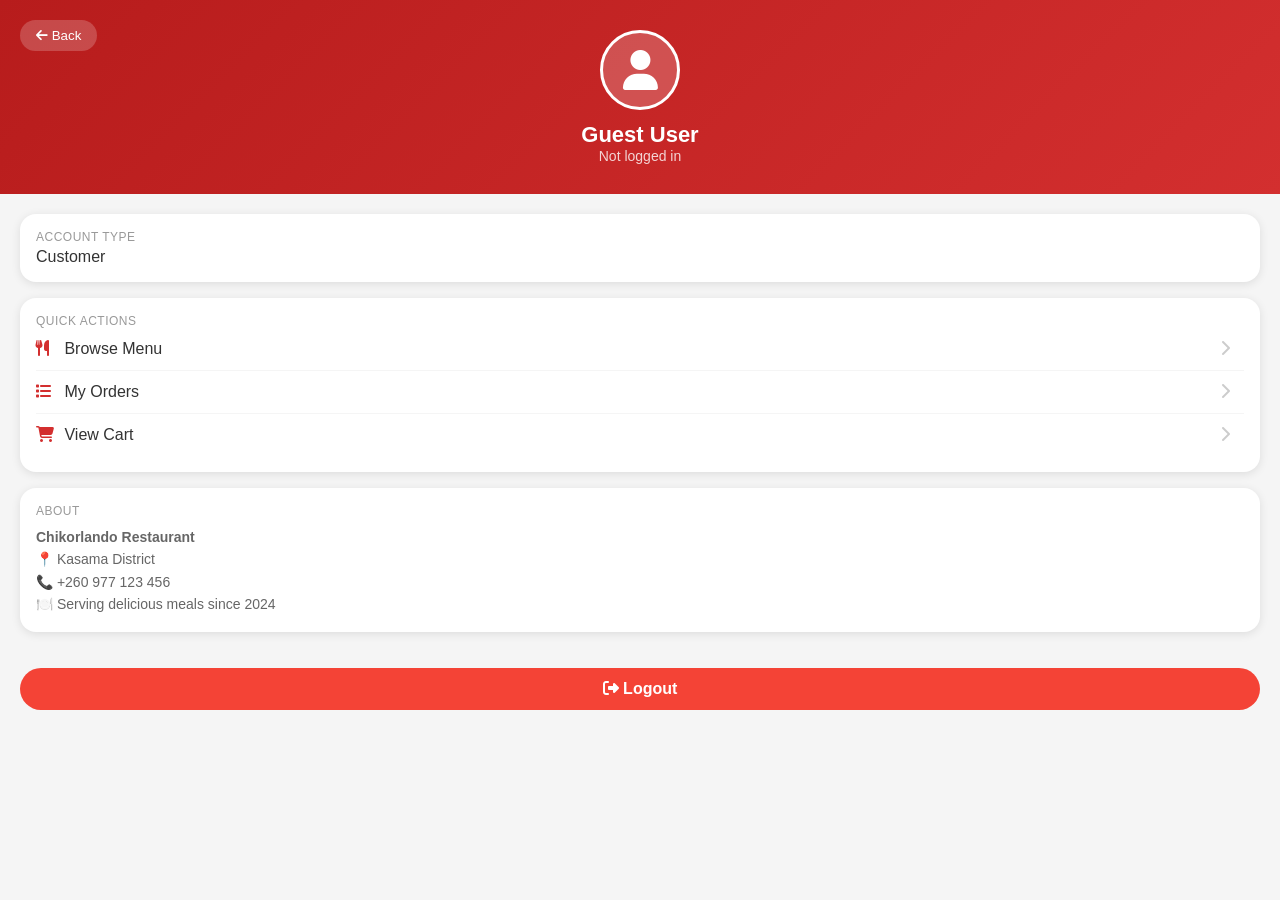
<file: profile.html>
<!DOCTYPE html>
<html lang="en">
<head>
    <meta charset="UTF-8">
    <meta name="viewport" content="width=device-width, initial-scale=1.0, maximum-scale=1.0, user-scalable=no">
    <title>Chikorlando - Profile</title>
    <link rel="stylesheet" href="styles.css">
    <link rel="stylesheet" href="https://cdnjs.cloudflare.com/ajax/libs/font-awesome/6.4.0/css/all.min.css">
    <style>
        .profile-page {
            background: #f5f5f5;
            min-height: 100vh;
            color: #333;
        }
        .profile-header {
            background: linear-gradient(135deg, var(--primary-dark), var(--primary-red));
            color: white;
            padding: 30px 20px;
            text-align: center;
        }
        .profile-avatar {
            width: 80px;
            height: 80px;
            border-radius: 50%;
            background: rgba(255,255,255,0.2);
            display: flex;
            align-items: center;
            justify-content: center;
            font-size: 40px;
            margin: 0 auto 12px;
            border: 3px solid white;
        }
        .profile-header h1 {
            font-size: 22px;
        }
        .profile-header p {
            opacity: 0.8;
            font-size: 14px;
        }
        .profile-content {
            padding: 20px;
            padding-bottom: 100px;
        }
        .profile-card {
            background: white;
            border-radius: 16px;
            padding: 16px;
            margin-bottom: 16px;
            box-shadow: 0 2px 10px rgba(0,0,0,0.1);
        }
        .profile-card .label {
            color: #999;
            font-size: 12px;
            text-transform: uppercase;
            letter-spacing: 0.5px;
        }
        .profile-card .value {
            font-size: 16px;
            font-weight: 500;
            margin-top: 4px;
        }
        .menu-item-profile {
            display: flex;
            justify-content: space-between;
            padding: 12px 0;
            border-bottom: 1px solid #f5f5f5;
            cursor: pointer;
            transition: background 0.3s ease;
        }
        .menu-item-profile:hover {
            background: #f9f9f9;
        }
        .menu-item-profile:last-child {
            border-bottom: none;
        }
        .menu-item-profile i {
            color: var(--primary-red);
            width: 24px;
        }
        .back-btn {
            background: rgba(255,255,255,0.2);
            border: none;
            color: white;
            padding: 8px 16px;
            border-radius: 50px;
            cursor: pointer;
            position: absolute;
            top: 20px;
            left: 20px;
        }
        .logout-btn {
            background: #f44336;
            color: white;
            border: none;
            padding: 12px;
            border-radius: 50px;
            font-size: 16px;
            font-weight: 600;
            cursor: pointer;
            width: 100%;
            margin-top: 20px;
            transition: background 0.3s ease;
        }
        .logout-btn:hover {
            background: #d32f2f;
        }
    </style>
</head>
<body>
    <div class="profile-page">
        <div class="profile-header" style="position: relative;">
            <button class="back-btn" onclick="window.location.href='index.html'">
                <i class="fas fa-arrow-left"></i> Back
            </button>
            <div class="profile-avatar">
                <i class="fas fa-user"></i>
            </div>
            <h1 id="userName">Guest User</h1>
            <p id="userEmail">Not logged in</p>
        </div>

        <div class="profile-content">
            <div class="profile-card">
                <div class="label">Account Type</div>
                <div class="value">Customer</div>
            </div>

            <div class="profile-card">
                <div class="label">Quick Actions</div>
                <div class="menu-item-profile" onclick="window.location.href='menu.html'">
                    <span><i class="fas fa-utensils"></i> Browse Menu</span>
                    <i class="fas fa-chevron-right" style="color: #ccc;"></i>
                </div>
                <div class="menu-item-profile" onclick="window.location.href='orders.html'">
                    <span><i class="fas fa-list"></i> My Orders</span>
                    <i class="fas fa-chevron-right" style="color: #ccc;"></i>
                </div>
                <div class="menu-item-profile" onclick="showCart()">
                    <span><i class="fas fa-shopping-cart"></i> View Cart</span>
                    <i class="fas fa-chevron-right" style="color: #ccc;"></i>
                </div>
            </div>

            <div class="profile-card">
                <div class="label">About</div>
                <div style="margin-top: 8px; line-height: 1.6; color: #666; font-size: 14px;">
                    <p><strong>Chikorlando Restaurant</strong></p>
                    <p>📍 Kasama District</p>
                    <p>📞 +260 977 123 456</p>
                    <p>🍽️ Serving delicious meals since 2024</p>
                </div>
            </div>

            <button class="logout-btn" onclick="logout()">
                <i class="fas fa-sign-out-alt"></i> Logout
            </button>
        </div>
    </div>

    <script>
        // Load user info from localStorage
        document.addEventListener('DOMContentLoaded', function() {
            const name = localStorage.getItem('customerName') || 'Guest User';
            document.getElementById('userName').textContent = name;
            
            // Check if user has orders
            const cart = JSON.parse(localStorage.getItem('cart') || '[]');
            const cartCount = cart.reduce((sum, item) => sum + item.quantity, 0);
            if (cartCount > 0) {
                // Show cart count in UI if needed
            }
        });

        function showCart() {
            window.location.href = 'index.html';
            // Will trigger cart opening
            setTimeout(() => {
                const cartBtn = document.querySelector('.cart-btn');
                if (cartBtn) cartBtn.click();
            }, 500);
        }

        function logout() {
            if (confirm('Are you sure you want to logout?')) {
                localStorage.removeItem('customerName');
                localStorage.removeItem('cart');
                localStorage.removeItem('cartCount');
                window.location.href = 'index.html';
            }
        }
    </script>
</body>
</html>
</file>
<file: styles.css>
* {
    margin: 0;
    padding: 0;
    box-sizing: border-box;
}

:root {
    --primary-red: #D32F2F;
    --primary-dark: #B71C1C;
    --primary-light: #F44336;
    --secondary-red: #E53935;
    --dark-bg: #1a1a1a;
    --text-white: #FFFFFF;
    --text-light: #F5F5F5;
    --shadow: 0 2px 10px rgba(0,0,0,0.2);
    --transition: all 0.3s ease;
}

body {
    font-family: -apple-system, BlinkMacSystemFont, 'Segoe UI', Roboto, Oxygen, Ubuntu, sans-serif;
    background: var(--primary-red);
    color: var(--text-white);
    overflow: hidden;
    height: 100vh;
}

.app-container {
    max-width: 430px;
    margin: 0 auto;
    height: 100vh;
    background: var(--primary-red);
    display: flex;
    flex-direction: column;
    position: relative;
    overflow: hidden;
}

/* Header */
.header {
    background: linear-gradient(135deg, var(--primary-dark), var(--primary-red));
    padding: 20px 16px 12px;
    box-shadow: 0 4px 15px rgba(0,0,0,0.3);
    position: relative;
    z-index: 10;
    flex-shrink: 0;
}

.header-top {
    display: flex;
    justify-content: space-between;
    align-items: center;
}

.logo-container {
    display: flex;
    align-items: center;
    gap: 12px;
}

.logo-container i {
    font-size: 28px;
    color: #FFD700;
}

.logo-container h1 {
    font-size: 24px;
    font-weight: 700;
    letter-spacing: 1px;
}

.header-actions {
    display: flex;
    gap: 12px;
}

.cart-btn {
    background: rgba(255,255,255,0.2);
    border: none;
    color: white;
    width: 44px;
    height: 44px;
    border-radius: 50%;
    font-size: 20px;
    cursor: pointer;
    position: relative;
    transition: var(--transition);
}

.cart-btn:hover {
    background: rgba(255,255,255,0.3);
}

.cart-count {
    position: absolute;
    top: -5px;
    right: -5px;
    background: #FFD700;
    color: var(--primary-dark);
    border-radius: 50%;
    width: 22px;
    height: 22px;
    font-size: 12px;
    display: flex;
    align-items: center;
    justify-content: center;
    font-weight: bold;
}

.header-bottom {
    margin-top: 8px;
    padding-top: 8px;
    border-top: 1px solid rgba(255,255,255,0.2);
}

.header-bottom p {
    font-size: 14px;
    opacity: 0.9;
}

.header-bottom small {
    font-size: 11px;
    opacity: 0.7;
}

/* Main Content */
.main-content {
    flex: 1;
    overflow-y: auto;
    padding: 16px;
    background: #F5F5F5;
    padding-bottom: 80px;
}

/* Welcome Section */
.welcome-section {
    background: linear-gradient(135deg, var(--primary-dark), var(--secondary-red));
    border-radius: 16px;
    padding: 24px;
    margin-bottom: 20px;
    display: flex;
    justify-content: space-between;
    align-items: center;
    box-shadow: var(--shadow);
}

.welcome-text h2 {
    font-size: 20px;
    margin-bottom: 4px;
}

.welcome-text p {
    font-size: 14px;
    opacity: 0.9;
}

.order-now-btn {
    background: #FFD700;
    color: var(--primary-dark);
    border: none;
    padding: 12px 20px;
    border-radius: 50px;
    font-weight: 600;
    font-size: 14px;
    cursor: pointer;
    transition: var(--transition);
    white-space: nowrap;
}

.order-now-btn:hover {
    transform: scale(1.05);
    box-shadow: 0 4px 15px rgba(255,215,0,0.4);
}

/* Category Filter */
.category-filter {
    display: flex;
    gap: 8px;
    overflow-x: auto;
    padding: 4px 0 16px;
    -webkit-overflow-scrolling: touch;
    scrollbar-width: none;
}

.category-filter::-webkit-scrollbar {
    display: none;
}

.category-btn {
    background: white;
    color: #333;
    border: none;
    padding: 8px 20px;
    border-radius: 50px;
    font-size: 13px;
    font-weight: 500;
    cursor: pointer;
    transition: var(--transition);
    white-space: nowrap;
    box-shadow: var(--shadow);
}

.category-btn.active {
    background: var(--primary-red);
    color: white;
}

.category-btn:hover {
    transform: translateY(-2px);
}

/* Menu Grid */
.menu-section {
    padding: 4px 0;
}

.menu-grid {
    display: grid;
    grid-template-columns: repeat(2, 1fr);
    gap: 16px;
}

.menu-item {
    background: white;
    border-radius: 16px;
    overflow: hidden;
    box-shadow: var(--shadow);
    transition: var(--transition);
}

.menu-item:hover {
    transform: translateY(-4px);
    box-shadow: 0 8px 25px rgba(0,0,0,0.2);
}

.menu-item-image {
    height: 140px;
    background: #e0e0e0;
    display: flex;
    align-items: center;
    justify-content: center;
    font-size: 48px;
    color: var(--primary-red);
}

.menu-item-image img {
    width: 100%;
    height: 100%;
    object-fit: cover;
}

.menu-item-content {
    padding: 12px;
}

.menu-item-content h4 {
    color: #333;
    font-size: 15px;
    margin-bottom: 4px;
}

.menu-item-content p {
    color: #666;
    font-size: 12px;
    margin-bottom: 8px;
    display: -webkit-box;
    -webkit-line-clamp: 2;
    -webkit-box-orient: vertical;
    overflow: hidden;
}

.menu-item-footer {
    display: flex;
    justify-content: space-between;
    align-items: center;
}

.menu-item-price {
    color: var(--primary-red);
    font-weight: 700;
    font-size: 16px;
}

.add-to-cart-btn {
    background: var(--primary-red);
    color: white;
    border: none;
    padding: 6px 14px;
    border-radius: 50px;
    font-size: 13px;
    font-weight: 600;
    cursor: pointer;
    transition: var(--transition);
}

.add-to-cart-btn:hover {
    background: var(--primary-dark);
}

/* Cart Sidebar */
.cart-sidebar {
    position: fixed;
    bottom: 0;
    left: 50%;
    transform: translateX(-50%) translateY(100%);
    width: 100%;
    max-width: 430px;
    background: white;
    border-radius: 20px 20px 0 0;
    box-shadow: 0 -10px 30px rgba(0,0,0,0.3);
    padding: 20px;
    transition: var(--transition);
    z-index: 100;
    max-height: 80vh;
    display: flex;
    flex-direction: column;
}

.cart-sidebar.open {
    transform: translateX(-50%) translateY(0);
}

.cart-header {
    display: flex;
    justify-content: space-between;
    align-items: center;
    margin-bottom: 16px;
    color: #333;
}

.cart-header h3 {
    font-size: 18px;
}

.close-cart {
    background: none;
    border: none;
    font-size: 28px;
    color: #999;
    cursor: pointer;
}

.cart-items {
    flex: 1;
    overflow-y: auto;
    margin-bottom: 16px;
}

.cart-item {
    display: flex;
    justify-content: space-between;
    align-items: center;
    padding: 10px 0;
    border-bottom: 1px solid #eee;
    color: #333;
}

.cart-item-info {
    flex: 1;
}

.cart-item-name {
    font-size: 14px;
    font-weight: 500;
}

.cart-item-price {
    font-size: 13px;
    color: var(--primary-red);
}

.cart-item-quantity {
    display: flex;
    align-items: center;
    gap: 10px;
}

.qty-btn {
    background: var(--primary-red);
    color: white;
    border: none;
    width: 28px;
    height: 28px;
    border-radius: 50%;
    font-size: 16px;
    cursor: pointer;
    transition: var(--transition);
}

.qty-btn:hover {
    background: var(--primary-dark);
}

.qty-display {
    font-weight: 600;
    color: #333;
}

.cart-footer {
    border-top: 2px solid #eee;
    padding-top: 16px;
}

.cart-total {
    display: flex;
    justify-content: space-between;
    font-size: 18px;
    font-weight: 700;
    color: #333;
    margin-bottom: 12px;
}

.total-amount {
    color: var(--primary-red);
}

.checkout-btn {
    width: 100%;
    background: var(--primary-red);
    color: white;
    border: none;
    padding: 14px;
    border-radius: 50px;
    font-size: 16px;
    font-weight: 600;
    cursor: pointer;
    transition: var(--transition);
}

.checkout-btn:hover {
    background: var(--primary-dark);
}

/* Bottom Navigation */
.bottom-nav {
    position: fixed;
    bottom: 0;
    left: 50%;
    transform: translateX(-50%);
    width: 100%;
    max-width: 430px;
    background: white;
    display: flex;
    justify-content: space-around;
    padding: 8px 0;
    box-shadow: 0 -4px 20px rgba(0,0,0,0.1);
    z-index: 50;
}

.nav-item {
    background: none;
    border: none;
    color: #999;
    display: flex;
    flex-direction: column;
    align-items: center;
    gap: 2px;
    font-size: 10px;
    cursor: pointer;
    transition: var(--transition);
    padding: 4px 16px;
}

.nav-item i {
    font-size: 20px;
}

.nav-item.active {
    color: var(--primary-red);
}

.nav-item:hover {
    color: var(--primary-red);
}

/* Modal */
.modal {
    display: none;
    position: fixed;
    top: 0;
    left: 0;
    width: 100%;
    height: 100%;
    background: rgba(0,0,0,0.6);
    z-index: 200;
    align-items: center;
    justify-content: center;
}

.modal.show {
    display: flex;
}

.modal-content {
    background: white;
    border-radius: 20px;
    padding: 24px;
    width: 90%;
    max-width: 400px;
    max-height: 90vh;
    overflow-y: auto;
}

.modal-header {
    display: flex;
    justify-content: space-between;
    align-items: center;
    margin-bottom: 20px;
    color: #333;
}

.modal-close {
    background: none;
    border: none;
    font-size: 28px;
    color: #999;
    cursor: pointer;
}

.form-group {
    margin-bottom: 16px;
    color: #333;
}

.form-group label {
    display: block;
    margin-bottom: 6px;
    font-weight: 500;
    font-size: 14px;
}

.form-group input,
.form-group textarea {
    width: 100%;
    padding: 10px 12px;
    border: 2px solid #e0e0e0;
    border-radius: 10px;
    font-size: 14px;
    transition: var(--transition);
}

.form-group input:focus,
.form-group textarea:focus {
    border-color: var(--primary-red);
    outline: none;
}

.form-group textarea {
    height: 80px;
    resize: vertical;
}

#mapContainer {
    height: 200px;
    background: #e0e0e0;
    border-radius: 10px;
    margin-bottom: 10px;
}

.get-location-btn {
    background: var(--primary-red);
    color: white;
    border: none;
    padding: 10px 16px;
    border-radius: 50px;
    font-size: 14px;
    cursor: pointer;
    transition: var(--transition);
    width: 100%;
}

.get-location-btn:hover {
    background: var(--primary-dark);
}

.place-order-btn {
    width: 100%;
    background: linear-gradient(135deg, var(--primary-dark), var(--primary-red));
    color: white;
    border: none;
    padding: 14px;
    border-radius: 50px;
    font-size: 16px;
    font-weight: 600;
    cursor: pointer;
    transition: var(--transition);
    margin-top: 8px;
}

.place-order-btn:hover {
    transform: scale(1.02);
}

/* Loading Overlay */
.loading-overlay {
    display: none;
    position: fixed;
    top: 0;
    left: 0;
    width: 100%;
    height: 100%;
    background: rgba(0,0,0,0.7);
    z-index: 300;
    align-items: center;
    justify-content: center;
    flex-direction: column;
    gap: 16px;
}

.loading-overlay.show {
    display: flex;
}

.spinner {
    width: 48px;
    height: 48px;
    border: 4px solid rgba(255,255,255,0.3);
    border-top: 4px solid #FFD700;
    border-radius: 50%;
    animation: spin 1s linear infinite;
}

@keyframes spin {
    0% { transform: rotate(0deg); }
    100% { transform: rotate(360deg); }
}

/* Responsive */
@media (max-width: 430px) {
    .app-container {
        max-width: 100%;
    }
    
    .menu-grid {
        grid-template-columns: 1fr 1fr;
        gap: 12px;
    }
    
    .menu-item-image {
        height: 120px;
    }
}

/* Scrollbar styling */
.main-content::-webkit-scrollbar {
    width: 4px;
}

.main-content::-webkit-scrollbar-track {
    background: transparent;
}

.main-content::-webkit-scrollbar-thumb {
    background: var(--primary-red);
    border-radius: 10px;
}

/* Animations */
@keyframes slideUp {
    from {
        transform: translateY(20px);
        opacity: 0;
    }
    to {
        transform: translateY(0);
        opacity: 1;
    }
}

.menu-item {
    animation: slideUp 0.5s ease forwards;
}

.menu-item:nth-child(1) { animation-delay: 0.05s; }
.menu-item:nth-child(2) { animation-delay: 0.1s; }
.menu-item:nth-child(3) { animation-delay: 0.15s; }
.menu-item:nth-child(4) { animation-delay: 0.2s; }
</file>
